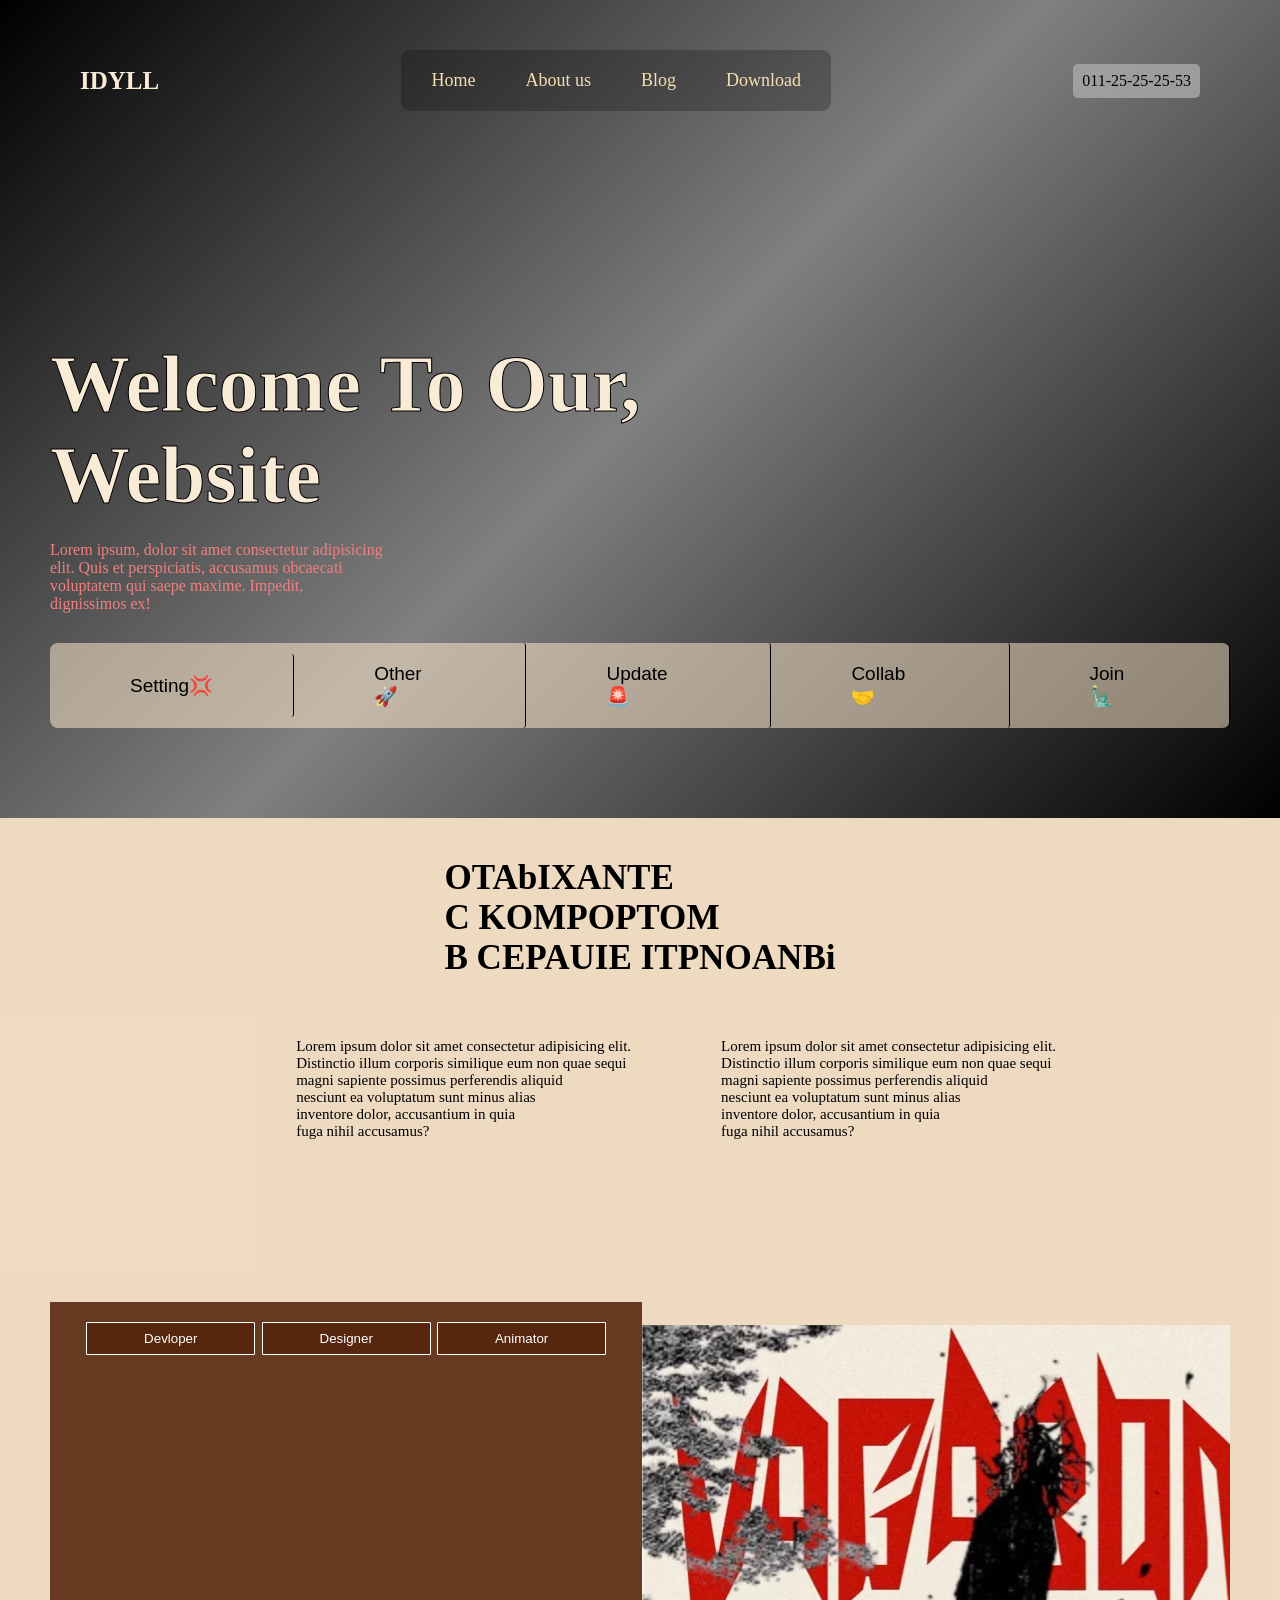
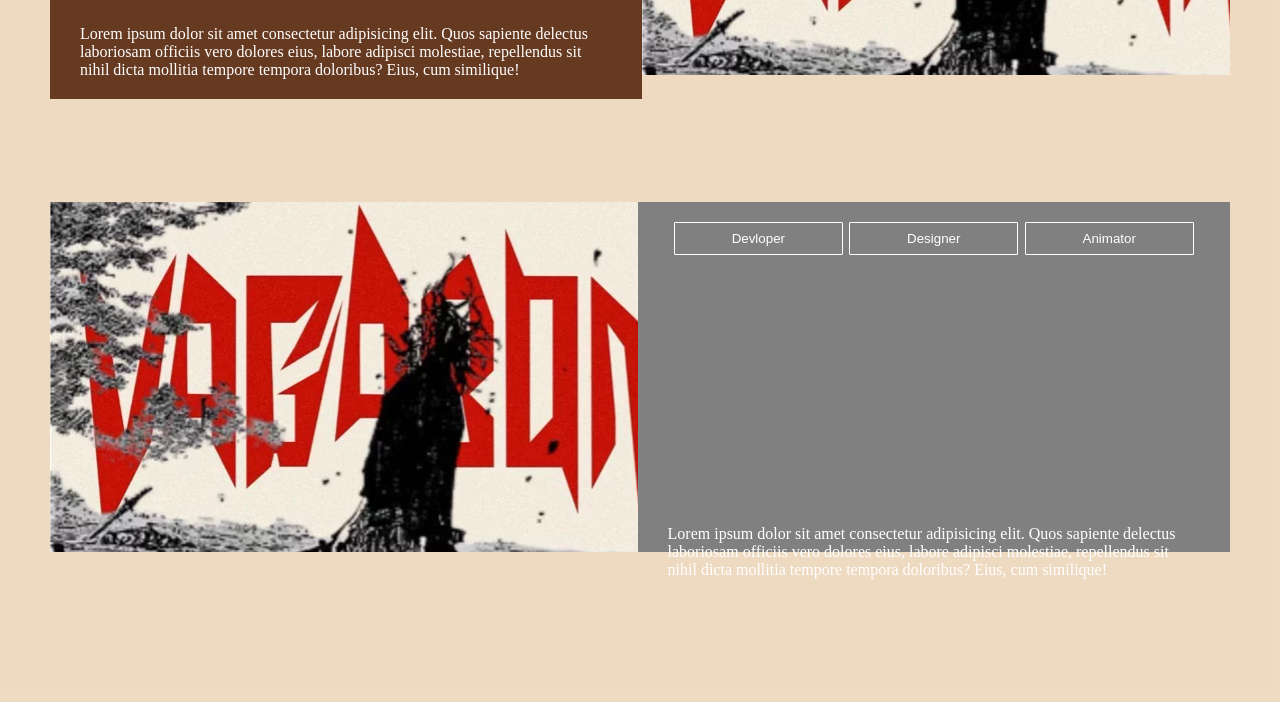
<file: web-layouts/IDYLL-Web-/index.html>
<!DOCTYPE html>
<html lang="en">
<head>
    <meta charset="UTF-8">
    <meta name="viewport" content="width=device-width, initial-scale=1.0">
    <title>Document</title>
    <link rel="stylesheet" href="index.css">
</head>
<body>
     
    <div class="main">
        <section class="sec1">
            <nav>
                <h2>IDYLL</h2> 
                <div class="nav">
                  <a href="">Home</a><a href="">About us</a><a href="">Blog</a><a href="">Download</a>
                </div>
                <div class="num">011-25-25-25-53</div>
            </nav>
            <div class="midpart">
                <h1> 
                    Welcome To Our, <br> Website
                </h1>
                <p>Lorem ipsum, dolor sit amet consectetur adipisicing <br> elit. Quis et perspiciatis, accusamus obcaecati <br> voluptatem 
                    qui saepe maxime. Impedit, <br> dignissimos ex!</p>
            </div>
            <div class="btmse">
                <a href="">Setting💢</a>
                <a href="">Other 🚀</a>
                <a href=""> Update 🚨</a>
                <a href=""> Collab 🤝</a>
                <a href=""> Join 🗽</a>
            </div>
        </section>
        <section class="bdasec2">
            <section class="sec2"> 
                <div class="hed">
                   <h1>OTAbIXANTE <br>
                       C KOMPOPTOM <br>
                       B CEPAUIE ITPNOANBi
                   </h1>
                </div>
           </section>
           <section class="sec3">
               <div class="p2">
                   <div class="p1">
                   <p>
                       Lorem ipsum dolor sit amet consectetur adipisicing elit. <br>
                   Distinctio illum corporis similique eum non quae sequi <br>
                   magni sapiente possimus perferendis aliquid <br>
                   nesciunt ea voluptatum sunt minus alias <br>
                   inventore dolor, accusantium in quia <br>
                   fuga nihil accusamus?
                   </p>
                   </div>
                   <div class="p11">
                   <p>
                   Lorem ipsum dolor sit amet consectetur adipisicing elit. <br>
                   Distinctio illum corporis similique eum non quae sequi <br>
                   magni sapiente possimus perferendis aliquid <br>
                   nesciunt ea voluptatum sunt minus alias <br>
                   inventore dolor, accusantium in quia <br>
                   fuga nihil accusamus?
                   </p>
                   </div>
                </div>
           </section>

           <section class="sec4">
            <div class="chotasec4">
                <div class="left">
                 <div class="btns">
                    <button>Devloper</button>
                    <button>Designer</button>
                    <button>Animator</button>
                 </div>
                 <p>
                    Lorem ipsum dolor sit amet consectetur adipisicing elit. 
                     Quos sapiente delectus <br> laboriosam officiis vero dolores 
                      eius, labore adipisci molestiae, repellendus sit <br> nihil
                       dicta mollitia tempore tempora doloribus? Eius, cum 
                       similique!
                 </p>
                </div>
                <div class="right">

                </div>
            </div>
           </section>

           <section class="sec5">
            <div class="chotasec5">
                <div class="left">

                </div>
                <div class="right">
                    <div class="btns">
                        <button>Devloper</button>
                        <button>Designer</button>
                        <button>Animator</button>
                     </div>
                     <p>
                        Lorem ipsum dolor sit amet consectetur adipisicing elit. 
                         Quos sapiente delectus <br> laboriosam officiis vero dolores 
                          eius, labore adipisci molestiae, repellendus sit <br> nihil
                           dicta mollitia tempore tempora doloribus? Eius, cum 
                           similique!
                     </p>
                </div>
            </div>
           </section>
        </section>
    </div>
</body>
</html>
</file>
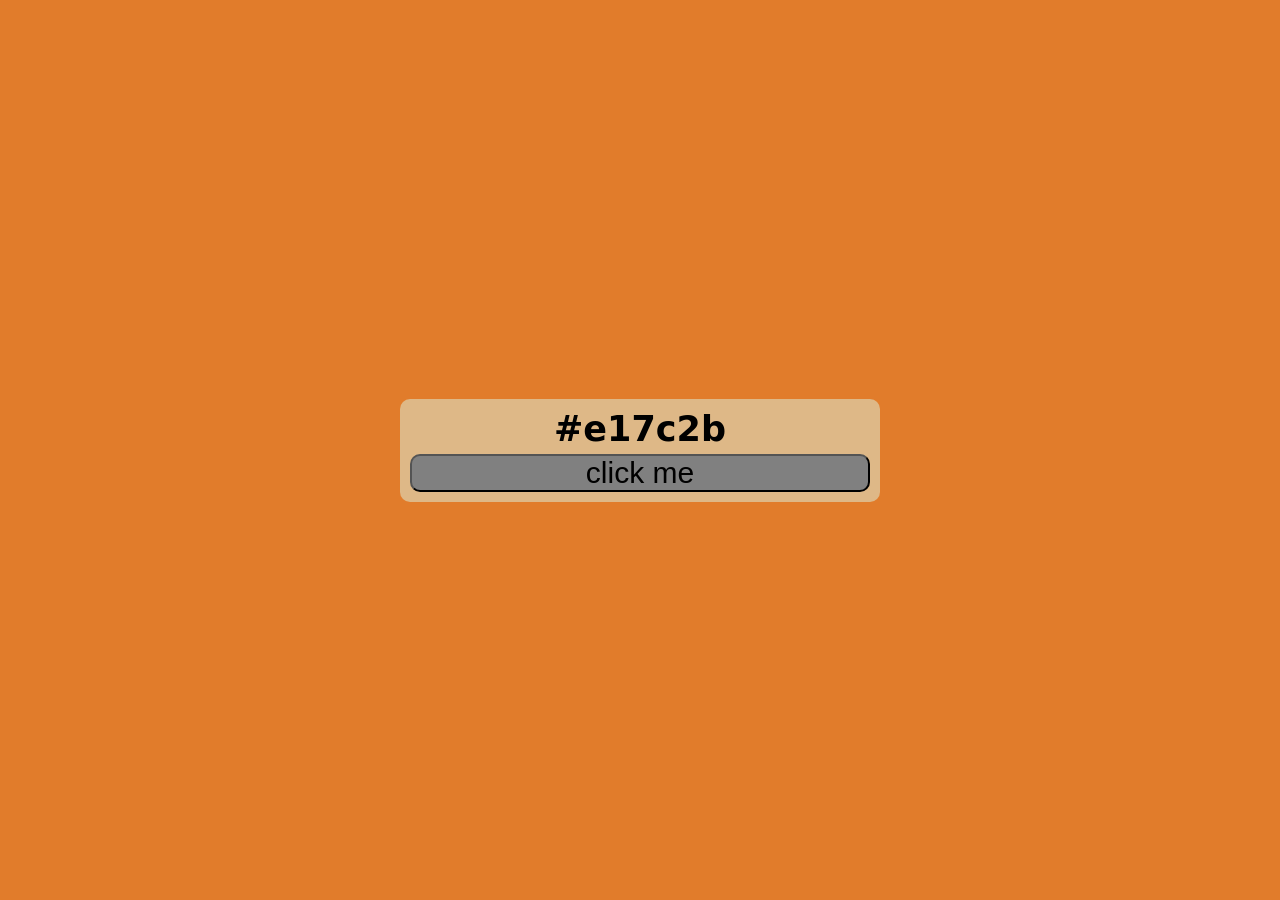
<file: background color changer/fp.html>
<!DOCTYPE html>
<html lang="en">
<head>
    <meta charset="UTF-8">
    <meta name="viewport" content="width=device-width, initial-scale=1.0">
    <title>Document</title>
    <link rel="stylesheet" href="fp.css">
</head>
<body>
    <div class="main">
        <div class="container">
            <h2 id="color-code">#fff</h2>
            <button id="btn">click me</button>
        </div>
    </div>
    

    <script src="fp.js"></script>
</body>
</html>
</file>
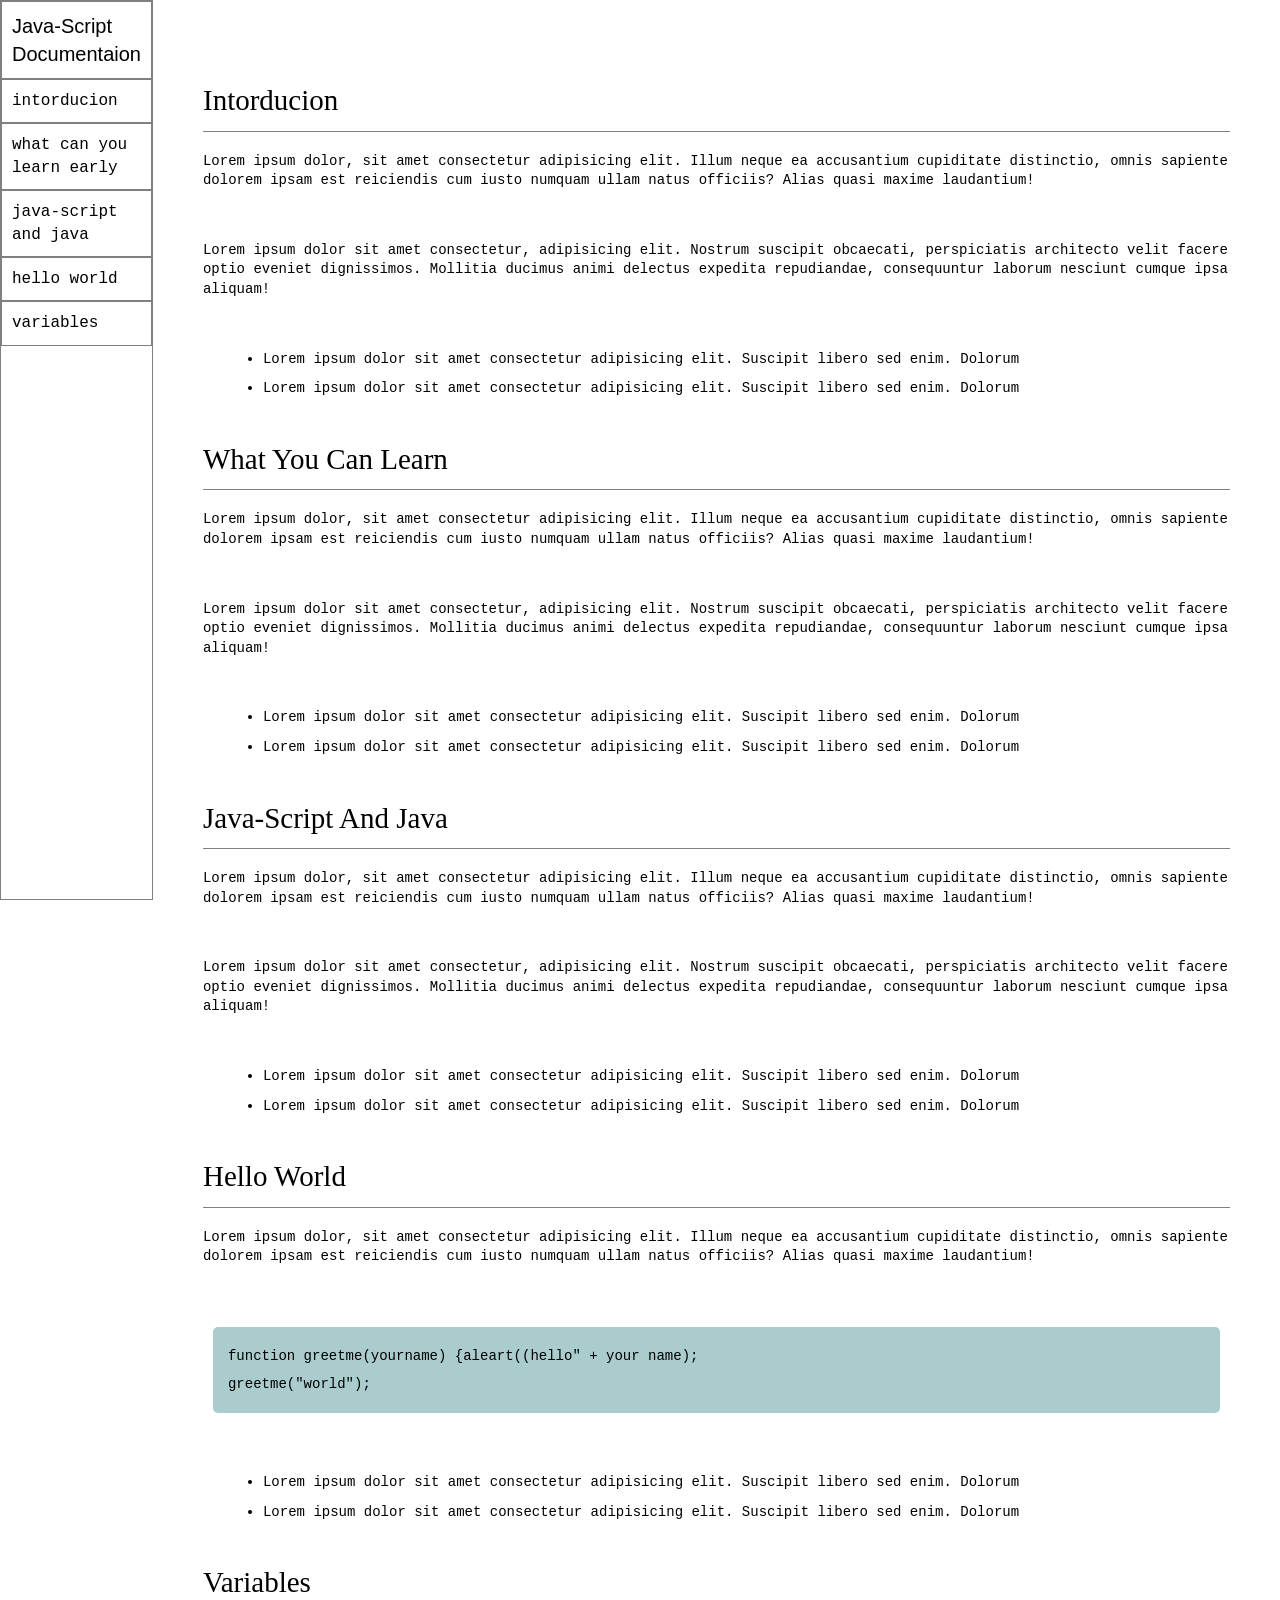
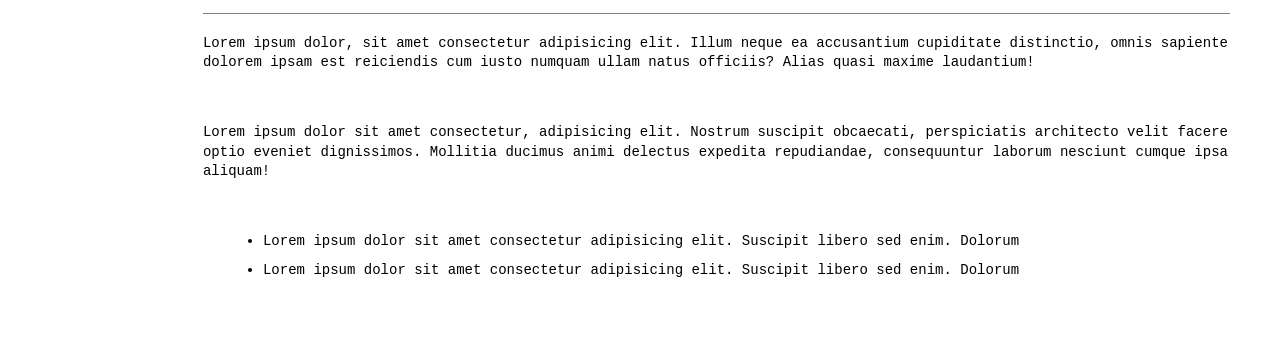
<file: documentation/fp1.html>
<!DOCTYPE html>
<html lang="en">
<head>
    <meta charset="UTF-8">
    <meta name="viewport" content="width=device-width, initial-scale=1.0">
    <title>Document</title>
    <link rel="stylesheet" href="fp1.css">
</head>
<body>
    <header>
        <nav>
            <h1>java-script documentaion</h1>
            <ul> 
                <a href="#intro">
                    <li>
                        intorducion
                    </li>
                </a>
                <a href="#waht_can_you_learn">
                    <li>
                        what can you learn early 
                    </li>
                </a>
                <a href="#javascript_and_java">
                    <li>
                        java-script and java
                    </li>
                </a>
                <a href="#hello_world">
                    <li>
                         hello world
                    </li>
                </a>
                <a href="#variables">
                    <li>
                        variables
                    </li>
                </a>
            </ul>
            
        </nav>
    </header>
    <main>
        <section id="#intro">
            <h2>intorducion</h2>
            
        
    <article>
        <p>Lorem ipsum dolor, sit amet consectetur adipisicing elit. Illum neque ea accusantium 
            cupiditate distinctio, omnis sapiente dolorem ipsam est reiciendis cum iusto numquam ullam 
            natus officiis? Alias quasi maxime laudantium!</p>

            <p>Lorem ipsum dolor sit amet consectetur, adipisicing elit. Nostrum suscipit obcaecati, 
                perspiciatis architecto velit facere optio eveniet dignissimos. Mollitia ducimus animi 
                delectus expedita repudiandae,  consequuntur laborum nesciunt cumque ipsa aliquam!</p>

                <ul>
                    <li>Lorem ipsum dolor sit amet consectetur adipisicing elit. Suscipit libero sed enim. Dolorum </li>
                        <li>Lorem ipsum dolor sit amet consectetur adipisicing elit. Suscipit libero sed enim. Dolorum </li>
                </ul>
    </article>
        </section>
    <section id="#waht_can_you_learn">
        <h2>what you can learn</h2>
        
    
<article>
    <p>Lorem ipsum dolor, sit amet consectetur adipisicing elit. Illum neque ea accusantium 
        cupiditate distinctio, omnis sapiente dolorem ipsam est reiciendis cum iusto numquam ullam 
        natus officiis? Alias quasi maxime laudantium!</p>

        <p>Lorem ipsum dolor sit amet consectetur, adipisicing elit. Nostrum suscipit obcaecati, 
            perspiciatis architecto velit facere optio eveniet dignissimos. Mollitia ducimus animi 
            delectus expedita repudiandae,  consequuntur laborum nesciunt cumque ipsa aliquam!</p>

            <ul>
                <li>Lorem ipsum dolor sit amet consectetur adipisicing elit. Suscipit libero sed enim. Dolorum </li>
                    <li>Lorem ipsum dolor sit amet consectetur adipisicing elit. Suscipit libero sed enim. Dolorum </li>
            </ul>
</article>
</section>

<section id="#javascript_and_java">
    <h2>java-script and java</h2>
    

<article>
<p>Lorem ipsum dolor, sit amet consectetur adipisicing elit. Illum neque ea accusantium 
    cupiditate distinctio, omnis sapiente dolorem ipsam est reiciendis cum iusto numquam ullam 
    natus officiis? Alias quasi maxime laudantium!</p>

    <p>Lorem ipsum dolor sit amet consectetur, adipisicing elit. Nostrum suscipit obcaecati, 
        perspiciatis architecto velit facere optio eveniet dignissimos. Mollitia ducimus animi 
        delectus expedita repudiandae,  consequuntur laborum nesciunt cumque ipsa aliquam!</p>

        <ul>
            <li>Lorem ipsum dolor sit amet consectetur adipisicing elit. Suscipit libero sed enim. Dolorum </li>
                <li>Lorem ipsum dolor sit amet consectetur adipisicing elit. Suscipit libero sed enim. Dolorum </li>
        </ul>
</article>
</section>
<section id="#hello_world">
    <h2>hello world</h2>
    

<article>
<p>Lorem ipsum dolor, sit amet consectetur adipisicing elit. Illum neque ea accusantium 
    cupiditate distinctio, omnis sapiente dolorem ipsam est reiciendis cum iusto numquam ullam 
    natus officiis? Alias quasi maxime laudantium!</p>

       <code
    >function greetme(yourname) {aleart((hello" + your name); 
greetme("world");</code>

    
        <ul>
            <li>Lorem ipsum dolor sit amet consectetur adipisicing elit. Suscipit libero sed enim. Dolorum </li>
                <li>Lorem ipsum dolor sit amet consectetur adipisicing elit. Suscipit libero sed enim. Dolorum </li>
        </ul>
</article>
</section>
<section id="#variables">
    <h2>variables</h2>
    

<article>
<p>Lorem ipsum dolor, sit amet consectetur adipisicing elit. Illum neque ea accusantium 
    cupiditate distinctio, omnis sapiente dolorem ipsam est reiciendis cum iusto numquam ullam 
    natus officiis? Alias quasi maxime laudantium!</p>

    <p>Lorem ipsum dolor sit amet consectetur, adipisicing elit. Nostrum suscipit obcaecati, 
        perspiciatis architecto velit facere optio eveniet dignissimos. Mollitia ducimus animi 
        delectus expedita repudiandae,  consequuntur laborum nesciunt cumque ipsa aliquam!</p>

        <ul>
            <li>Lorem ipsum dolor sit amet consectetur adipisicing elit. Suscipit libero sed enim. Dolorum </li>
                <li>Lorem ipsum dolor sit amet consectetur adipisicing elit. Suscipit libero sed enim. Dolorum </li>
        </ul>
    </article>
    </section>
    </main>
</body>
</html>
</file>
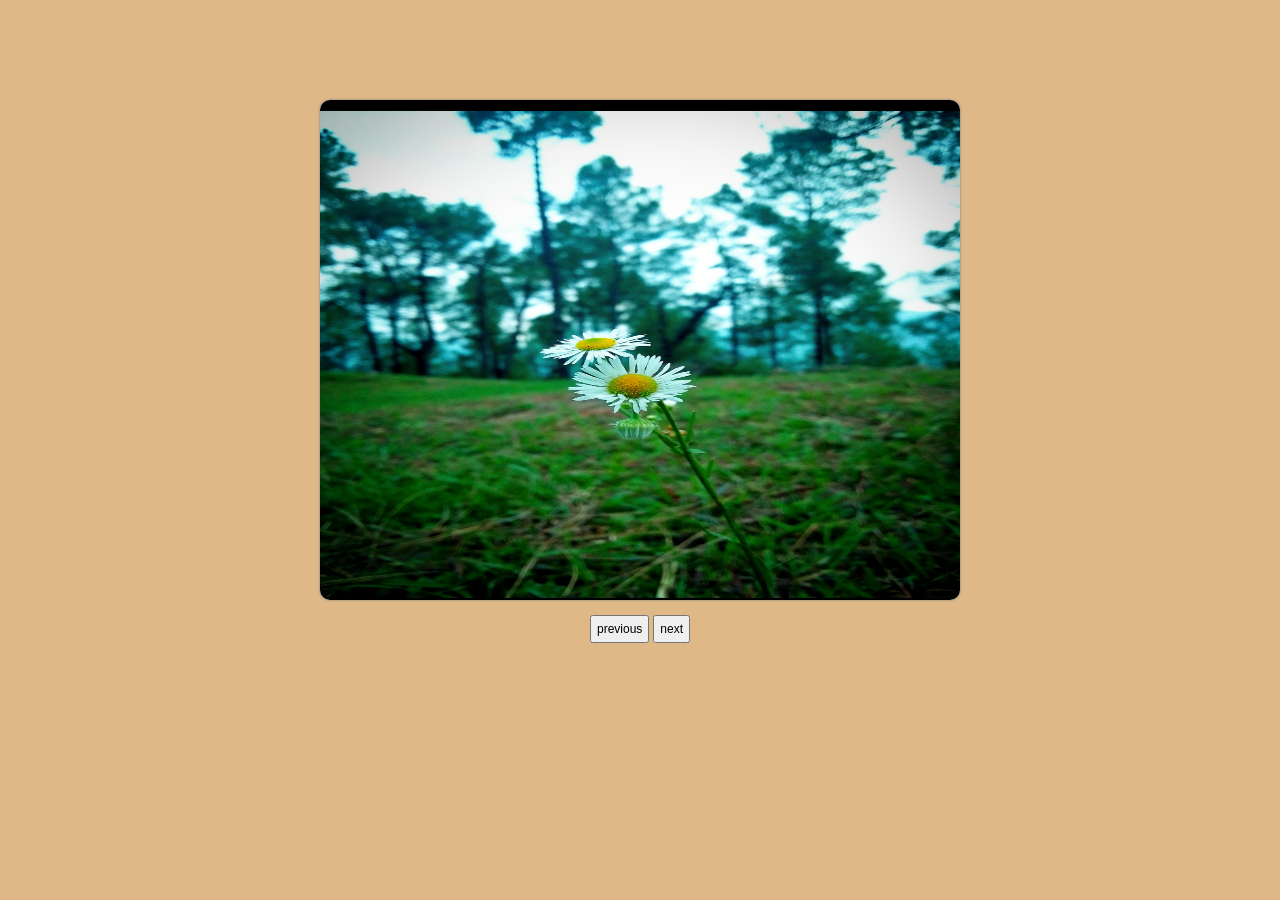
<file: image crousel/fpru.html>
<!DOCTYPE html>
<html lang="en">
<head>
    <meta charset="UTF-8">
    <meta name="viewport" content="width=device-width, initial-scale=1.0">
    <title>Document</title>
    <link rel="stylesheet" href="fpul.css">
</head>
<body>
    <div class="main">
        <img src="bb.jpg" class="slide" alt="">
        <img src="Polish_20210417_160338886.jpg" class="slide" alt="">
        <img src="Polish_20210713_121603234.jpg" class="slide" alt="">
        <img src="vk.jpg" class="slide" alt="">
    </div>

    <div class="nav">
        <button onclick="goPrev()">
        previous
        </button>
        <button onclick="goNext()">
        next
        </button>
    </div>


    <script src="fpr.js"></script>
</body>
</html>
</file>
<file: web-layouts/IDYLL-Web-/index.css>
*{
    margin: 0;padding: 0;box-sizing: border-box;
}

html, body{
    height: 100%;
    width: 100%;
    
    /* background-color:gray; */
}


.sec1{
    
    background: linear-gradient(135deg, black, gray, black);
    padding: 30px 50px;
}
.sec1 nav {
    position: sticky;
    /* background-color: rgba(100, 64, 64, 0.18); */
    display: flex;
    align-items: center;
    padding: 20px 30px;
    /* border: none; */
    /* border-radius: 3px; */
    justify-content: space-between;
}
.sec1 nav h2{
    color: antiquewhite;
    font-size: 25px;
    font-family: Georgia, 'Times New Roman', Times, serif;
}

.sec1 nav .nav{
    background-color: rgba(0, 0, 0, 0.241);
    border: none;
    border-radius: 9px;
    gap: 50px;
    padding: 20px 30px;
    display: flex;
    justify-content: space-evenly;
    align-items: center;
    font-size: 18px;
    text-decoration: none;
}

.sec1 nav .nav a {
    
    text-decoration: none;
    color: wheat;
}

.sec1 nav .num {
    border: none;
    border-radius: 5px;
    background-color: rgba(174, 171, 171, 0.772);
    padding: 8px 9px;
    color: black;
}

.midpart{
    margin-top: 13rem;
}

.midpart h1{
    -webkit-text-stroke: 1px black;
    color: antiquewhite;
    font-family: Georgia, 'Times New Roman', Times, serif;
    font-size: 80px;
}

.midpart p{
    color:lightcoral;
    font-size:16px;
    margin-top: 20px;
}


.btmse{
    display: flex;
    justify-content:space-between;
    align-items:center;
    margin-top:30px;
    margin-bottom: 60px;
    /* padding: 19px 25px; */
    border: none;
    font-family: Impact, Haettenschweiler, 'Arial Narrow Bold', sans-serif;
    font-size: 19px;
    background-color:rgba(255, 235, 205, 0.529);
    border-radius: 8px;
    

}

.btmse a{
    /* border-right: px solid black; */
    text-decoration: none;
    color: black;
    /* background-color: rgba(165, 42, 42, 0.33); */
    padding: 20px 80px;
    border-right: 1px solid black;
    /* border: none; */
    border-radius: 3px;
    
}

.bdasec2{
    background-color: rgba(222, 184, 135, 0.513);
}
.sec2{
    /* margin-top: 80px; */
    display: flex; 
    justify-content: center;
    align-items: center;
    font-size: 30px;
}

.sec2 .hed
{
    margin-top: 40px;
}


.sec3 .p2{
    font-size: 15px;
    display: flex;
    margin-right: 14rem;
    justify-content:flex-end;
    align-items: center;
    gap: 90px;
    margin-top: 60px;
    padding-bottom: 60px;
}

.sec4{
    padding: 50px 50px;
    

}

.sec4 .chotasec4{
    height: 500px;
    display: flex;
    /* justify-content: center; */
    align-items: center;
}
.chotasec4 .left{
    width: 50vw;
    background-color:rgba(81, 31, 8, 0.857);
    padding: 20px 30px;
}
.chotasec4 .left .btns{
     display: flex;
     justify-content: space-evenly;
}
.chotasec4 .left .btns button{
    background-color:rgba(81, 31, 8, 0.714);
    color: white;
    border: 1px solid white;
    border-radius: 1px;
    padding: 8px 57px;
}

.chotasec4 .left  p{
    margin-top: 30vh;
    color: white;
}

 .sec4 .chotasec4 .right{
    width: 50vw;
    height: 350px;
    background-color: aqua;
    background: url(vg.jpg);
}


.sec5{
  
    padding: 0px 50px;
    margin-top: 2px;
}

.sec5 .chotasec5{
    height: 500px;
    display: flex;
    justify-content: center;

}


.sec5 .chotasec5 .left{
    width: 50vw;
    height: 350px;
    background-color: aqua;
    background: url(vg.jpg);
}

.chotasec5 .right{
    width: 50vw;
    height: 350px;
    background-color:grey;
    padding: 20px 30px;
}
.chotasec5 .right .btns{
     display: flex;
     justify-content: space-evenly;
}
.chotasec5 .right .btns button{
    background-color:grey;
    color: white;
    border: 1px solid white;
    border-radius: 1px;
    padding: 8px 57px;
}

.chotasec5 .right  p{
    margin-top: 30vh;
    color: white;
}
</file>
<file: background color changer/fp.css>
*{
    margin: 0;
    padding: 0;
    box-sizing: border-box;
    /* background-color: cadetblue; */
}

.main{
    width: 100%;
    height: 100vh;
    display: flex;
    justify-content: center;
    align-items: center;
    transition: 2s;
    /* background-color: black; */

}

.container{
    width:30rem;
    text-align: center;
    background-color:burlywood;
    padding: 10px;
    border-radius: 10px;
    font-family:system-ui, -apple-system, BlinkMacSystemFont, 'Segoe UI', Roboto, Oxygen, Ubuntu, Cantarell, 'Open Sans', 'Helvetica Neue', sans-serif;
}


h2{
    font-size: 35px;
    
}

button{
    display: block;
    width: 100%;
    background-color:grey;
    border-radius: 10px;
    font-size: 30px;
    margin-top: 5px;
}
</file>
<file: documentation/fp1.css>
*{
    margin: 0;
    padding: 0;
    box-sizing: border-box;
}

html body{
    height: 100%;
    width: 100%;
    font-family:'Courier New', Courier, monospace;
    line-height: 1.4;
    scroll-behavior: smooth;
    font-weight: 300;
}


a{
    text-decoration: none;
}
 body{
    display: flex;

 }

 header{
    border: 1px solid grey;
    height: 100vh;
 }

 nav h1{
    text-transform: capitalize;
    font-size: 20px;
    font-weight: 200;
    padding: 10px;
    font-family: Impact, Haettenschweiler, 'Arial Narrow Bold', sans-serif;
    border-bottom: 1px;
    border: 1px solid grey;
 }

 nav ul{
    list-style: none;

 }

 nav ul li{
    border: 1px solid grey;
    padding: 10px;
    color: black;
 }

 nav ul li:hover{
    background-color: rgba(128, 128, 128, 0.748);
    transition: .3s ease-in-out;
 }
 

 main{
    
    padding: 50px;
    max-width: 1200px;

 }

 section{
    margin-bottom: 5px;
    margin-top: 30px;
 }

 section article{
    font-size: 14px;
    display: flex;
    flex-direction: column; 
    gap: 50px;

 }

 section article ul{
    margin-left: 60px;
 }

 section article ul li{
    margin-bottom: 10px;
 }

 section h2{
    font-family: Georgia, 'Times New Roman', Times, serif;
    font-size: 29px;
    font-weight: 400;
    text-transform: capitalize;
    border-bottom: 1px solid gray;
    margin-bottom: 20px;
    padding-bottom: 10px;

 }

 code{
      white-space: pre-line;

      line-height: 2;
      background-color: rgba(95, 158, 160, 0.527);
      padding: 15px;
      margin: 10px;
      border-radius: 5px;
 }
 

 @media (max-width: 480px) {
    body{
        flex-direction: column;
    }
    heder{
        height: 200px;
        overflow: hidden;
        overflow-y: scroll;
    }
 }
</file>
<file: image crousel/fpul.css>
*{
    margin: 0;
    padding: 0;
    box-sizing: border-box;
}

body{
    background-color: burlywood;
}


.main{
    width: 50%;
    height: 500px;
    margin: auto;
    margin-top: 100px;
    box-shadow: 0px 0px 3px grey;
    background-color: azure;
    border-radius: 10px;
    position: relative;
    overflow: hidden;
}

img{
    height: 400px;
    width: 400px;
}

.slide{
    width: 100%;
    height: 100%;
    position: absolute;
    transition: 1s;
}

.nav{
    text-align: center;
    margin-top: 15px;

}
.nav button{
    font-size: 12px;
    padding: 5px;
}
</file>
